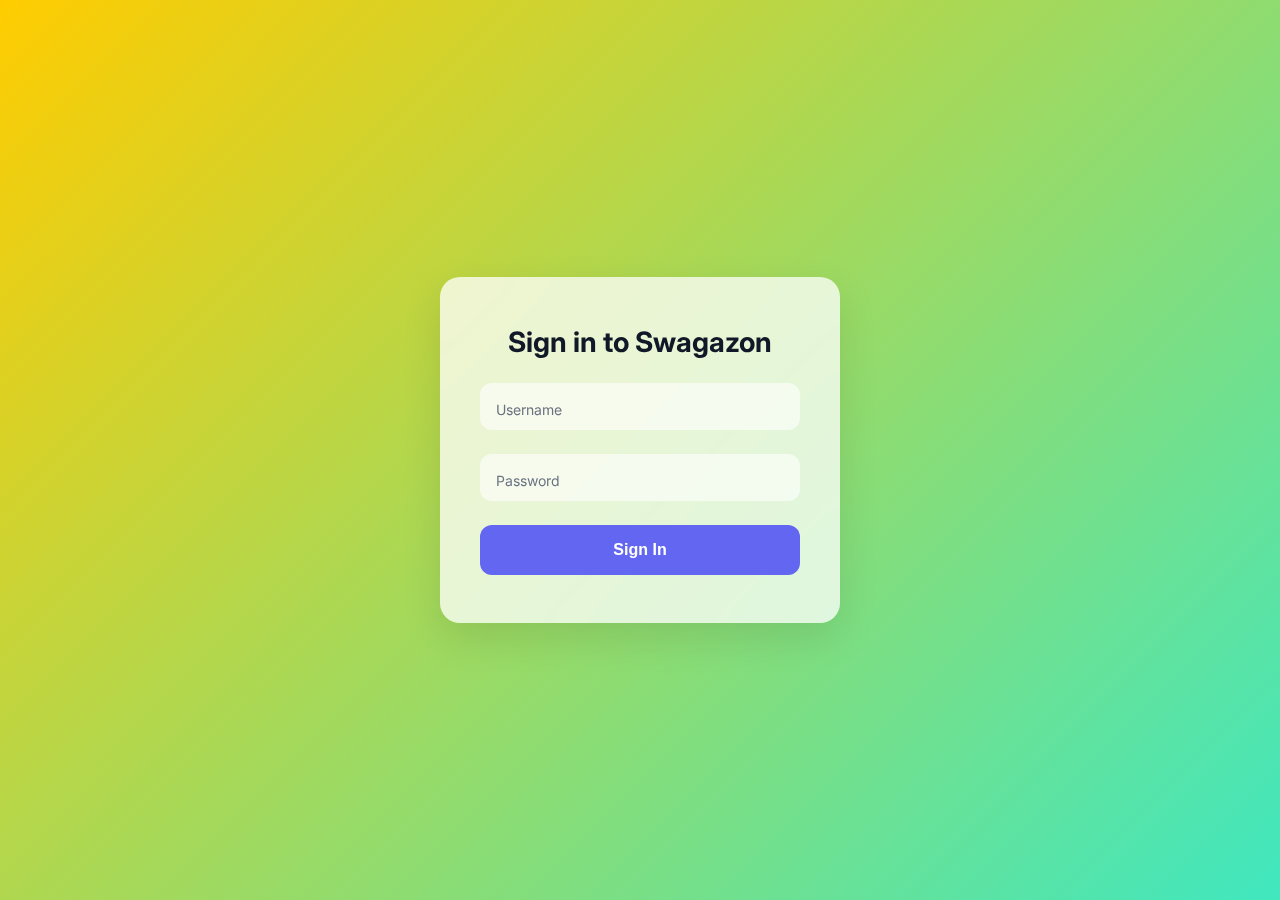
<file: index.html>
<!DOCTYPE html>
<html lang="en">
<head>
  <meta charset="UTF-8" />
  <meta name="viewport" content="width=device-width, initial-scale=1.0"/>
  <title>Swagazon Login</title>
  <style>
    @import url('https://fonts.googleapis.com/css2?family=Inter:wght@400;600;700&display=swap');

    :root {
      --bg: #eef2f7;
      --primary: #111827;
      --accent: #6366f1;
      --accent-hover: #4f46e5;
      --error: #ef4444;
      --card-bg: rgba(255, 255, 255, 0.75);
      --shadow: 0 15px 40px rgba(0, 0, 0, 0.1);
    }

    * {
      margin: 0;
      padding: 0;
      box-sizing: border-box;
    }

    body {
  background: linear-gradient(-45deg, #ff00cc, #3333ff, #00f0ff, #ffcc00);
  background-size: 400% 400%;
  animation: neonMove 10s ease infinite;
  font-family: 'Inter', sans-serif;
  min-height: 100vh;
  display: flex;
  justify-content: center;
  align-items: center;
  color: #fff;
}

@keyframes neonMove {
  0% { background-position: 0% 50%; }
  50% { background-position: 100% 50%; }
  100% { background-position: 0% 50%; }
}


    .login-card {
      background: var(--card-bg);
      backdrop-filter: blur(12px);
      border-radius: 20px;
      box-shadow: var(--shadow);
      padding: 3rem 2.5rem;
      width: 100%;
      max-width: 400px;
      color: var(--primary);
      text-align: center;
    }

    .login-card h1 {
      margin-bottom: 1.5rem;
      font-size: 28px;
      font-weight: 700;
    }

    .input-group {
      position: relative;
      margin-bottom: 1.5rem;
      text-align: left;
    }

    .input-group input {
      width: 100%;
      padding: 1.2rem 1rem 0.6rem;
      border: none;
      border-radius: 12px;
      background: rgba(255, 255, 255, 0.6);
      font-size: 16px;
      outline: none;
      transition: all 0.3s ease;
    }

    .input-group label {
      position: absolute;
      left: 1rem;
      top: 1.1rem;
      font-size: 14px;
      color: #6b7280;
      pointer-events: none;
      transition: all 0.2s ease;
    }

    .input-group input:focus + label,
    .input-group input:not(:placeholder-shown) + label {
      top: 0.4rem;
      font-size: 12px;
      color: var(--accent);
    }

    .btn {
      width: 100%;
      padding: 1rem;
      background-color: var(--accent);
      color: white;
      font-size: 16px;
      font-weight: 600;
      border: none;
      border-radius: 12px;
      cursor: pointer;
      transition: all 0.3s ease;
    }

    .btn:hover {
      background-color: var(--accent-hover);
      transform: scale(1.02);
    }

    .error-message {
      margin-top: 0.8rem;
      color: var(--error);
      font-size: 14px;
      display: none;
    }

    @media (max-width: 500px) {
      .login-card {
        padding: 2rem 1.5rem;
      }
    }
  </style>
</head>
<body>
  <div class="login-card">
    <h1>Sign in to Swagazon</h1>

    <div class="input-group">
      <input type="text" id="username" placeholder=" " autocomplete="off" />
      <label for="username">Username</label>
    </div>

    <div class="input-group">
      <input type="password" id="password" placeholder=" " autocomplete="off" />
      <label for="password">Password</label>
    </div>

    <button class="btn" onclick="checkLogin()">Sign In</button>
    <div id="error" class="error-message">Invalid username or password.</div>
  </div>

  <script>
    function checkLogin() {
      const user = document.getElementById("username").value.trim();
      const pass = document.getElementById("password").value.trim();
      const errorDiv = document.getElementById("error");

      if (user === "SWAGAZON25" && pass === "IH3") {
        window.location.href = "Hindex.html";
      } else {
        errorDiv.style.display = "block";
      }
    }
  </script>
</body>
</html>
</file>
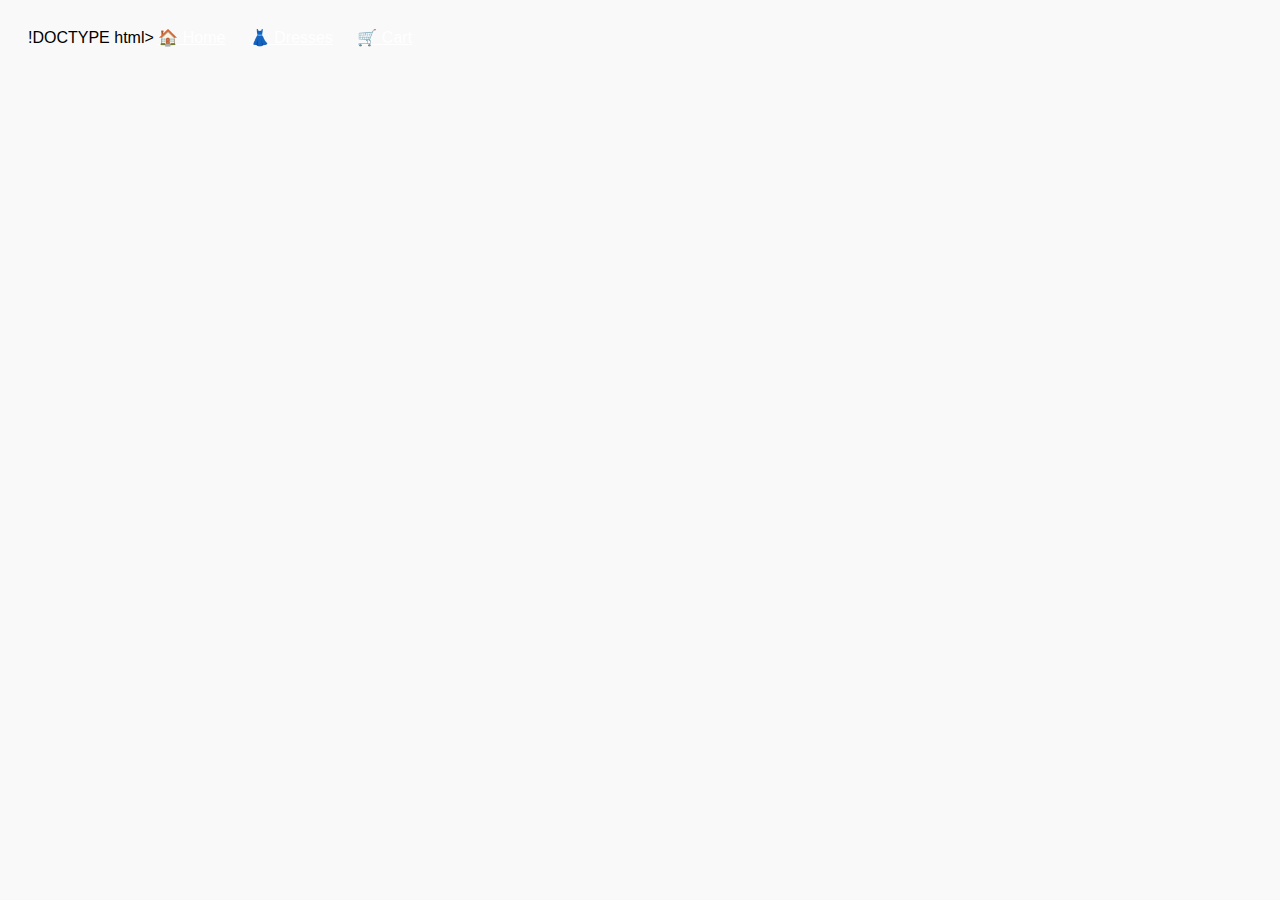
<file: cart.html>
!DOCTYPE html>
<html lang="en">
<head>
  <meta charset="UTF-8" />
  <meta name="viewport" content="width=device-width, initial-scale=1.0"/>
  <title>My Cart - Swagazon</title>
  <a href="index.html" style="color:white; margin-right: 20px;">🏠 Home</a>
  <a href="Dresses.html" style="color:white; margin-right: 20px;">👗 Dresses</a>
  <a href="cart.html" style="color:white;">🛒 Cart</a>

  <style>
    body {
      font-family: 'Segoe UI', sans-serif;
      background-color: #f9f9f9;
      padding: 20px;
    }
    h1 {
      text-align: center;
      color: navy;
    }
    .cart-container {
      max-width: 900px;
      margin: 0 auto;
    }

    .cart-item {
      display: flex;
      align-items: center;
      background-color: #fff;
      margin: 15px 0;
      padding: 15px;
      border-radius: 12px;
      box-shadow: 0 4px 10px rgba(0,0,0,0.1);
    }
    .cart-item img {
      width: 120px;
      border-radius: 8px;
      margin-right: 20px;
    }
</file>
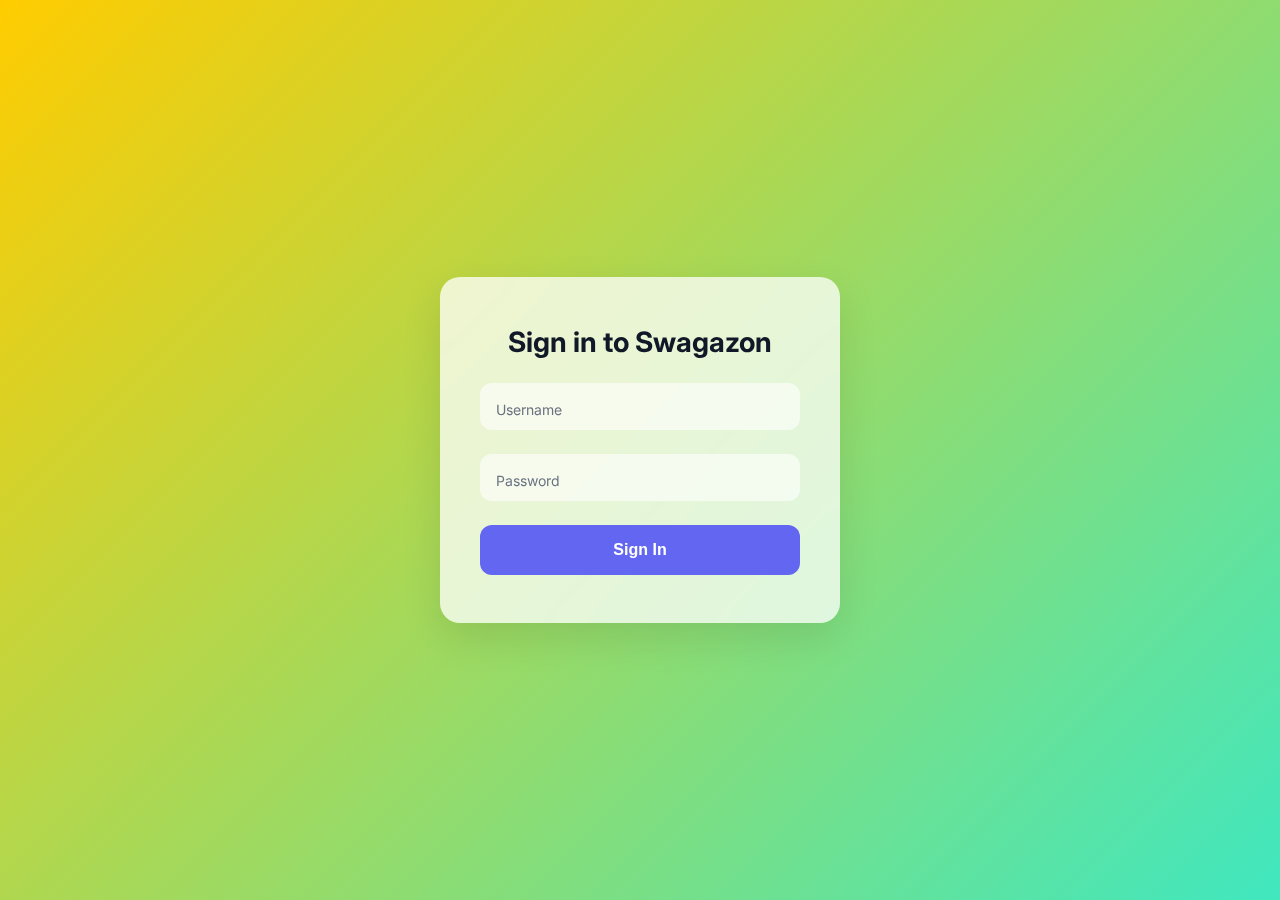
<file: Login.html>
<!DOCTYPE html>
<html lang="en">
<head>
  <meta charset="UTF-8" />
  <meta name="viewport" content="width=device-width, initial-scale=1.0"/>
  <title>Swagazon Login</title>
  <style>
    @import url('https://fonts.googleapis.com/css2?family=Inter:wght@400;600;700&display=swap');

    :root {
      --bg: #eef2f7;
      --primary: #111827;
      --accent: #6366f1;
      --accent-hover: #4f46e7;
      --error: #ef4448;
      --card-bg: rgba(255, 255, 255, 0.75);
      --shadow: 0 15px 40px rgba(0, 0, 0, 0.1);
    }

    * {
      margin: 0;
      padding: 0;
      box-sizing: border-box;
    }

    body {
        background: linear-gradient(-45deg, #ff00cc, #3333ff, #00f0ff, #ffcc00);
        background-size: 400% 400%;
        animation: neonMove 10s ease infinite;
        font-family: 'Inter', sans-serif;
        min-height: 100vh;
        display: flex;
        justify-content: center;
        align-items: center;
        color: #fff;
}

@keyframes neonMove {
  0% { background-position: 0% 50%; }
  50% { background-position: 100% 50%; }
  100% { background-position: 0% 50%; }
}


    .login-card {
      background: var(--card-bg);
      backdrop-filter: blur(12px);
      border-radius: 20px;
      box-shadow: var(--shadow);
      padding: 3rem 2.5rem;
      width: 100%;
      max-width: 400px;
      color: var(--primary);
      text-align: center;
    }

    .login-card h1 {
      margin-bottom: 1.5rem;
      font-size: 28px;
      font-weight: 700;
    }

    .input-group {
      position: relative;
      margin-bottom: 1.5rem;
      text-align: left;
    }

    .input-group input {
      width: 100%;
      padding: 1.2rem 1rem 0.6rem;
      border: none;
      border-radius: 12px;
      background: rgba(255, 255, 255, 0.6);
      font-size: 16px;
      outline: none;
      transition: all 0.3s ease;
    }

    .input-group label {
      position: absolute;
      left: 1rem;
      top: 1.1rem;
      font-size: 14px;
      color: #6b7280;
      pointer-events: none;
      transition: all 0.2s ease;
    }

    .input-group input:focus + label,
    .input-group input:not(:placeholder-shown) + label {
      top: 0.4rem;
      font-size: 12px;
      color: var(--accent);
    }

    .btn {
      width: 100%;
      padding: 1rem;
      background-color: var(--accent);
      color: white;
      font-size: 16px;
      font-weight: 600;
      border: none;
      border-radius: 12px;
      cursor: pointer;
      transition: all 0.3s ease;
    }

    .btn:hover {
      background-color: var(--accent-hover);
      transform: scale(1.02);
    }

    .error-message {
      margin-top: 0.8rem;
      color: var(--error);
      font-size: 14px;
      display: none;
    }

    @media (max-width: 500px) {
      .login-card {
        padding: 2rem 1.5rem;
      }
    }
  </style>
</head>
<body>
  <div class="login-card">
    <h1>Sign in to Swagazon</h1>

    <div class="input-group">
      <input type="text" id="username" placeholder=" " autocomplete="off" />
      <label for="username">Username</label>
    </div>

    <div class="input-group">
      <input type="password" id="password" placeholder=" " autocomplete="off" />
      <label for="password">Password</label>
    </div>

    <button class="btn" onclick="checkLogin()">Sign In</button>
    <div id="error" class="error-message">Invalid username or password. Please Try Again</div>
  </div>

  <script>
    function checkLogin() {
      const user = document.getElementById("username").value.trim();
      const pass = document.getElementById("password").value.trim();
      const errorDiv = document.getElementById("error");

      if (user === "SWAGAZON25" && pass === "IH3") {
        window.location.href = "HIndex.html";
      } else {
        errorDiv.style.display = "block";
      }
    }
  </script>
</body>
</html>
</file>
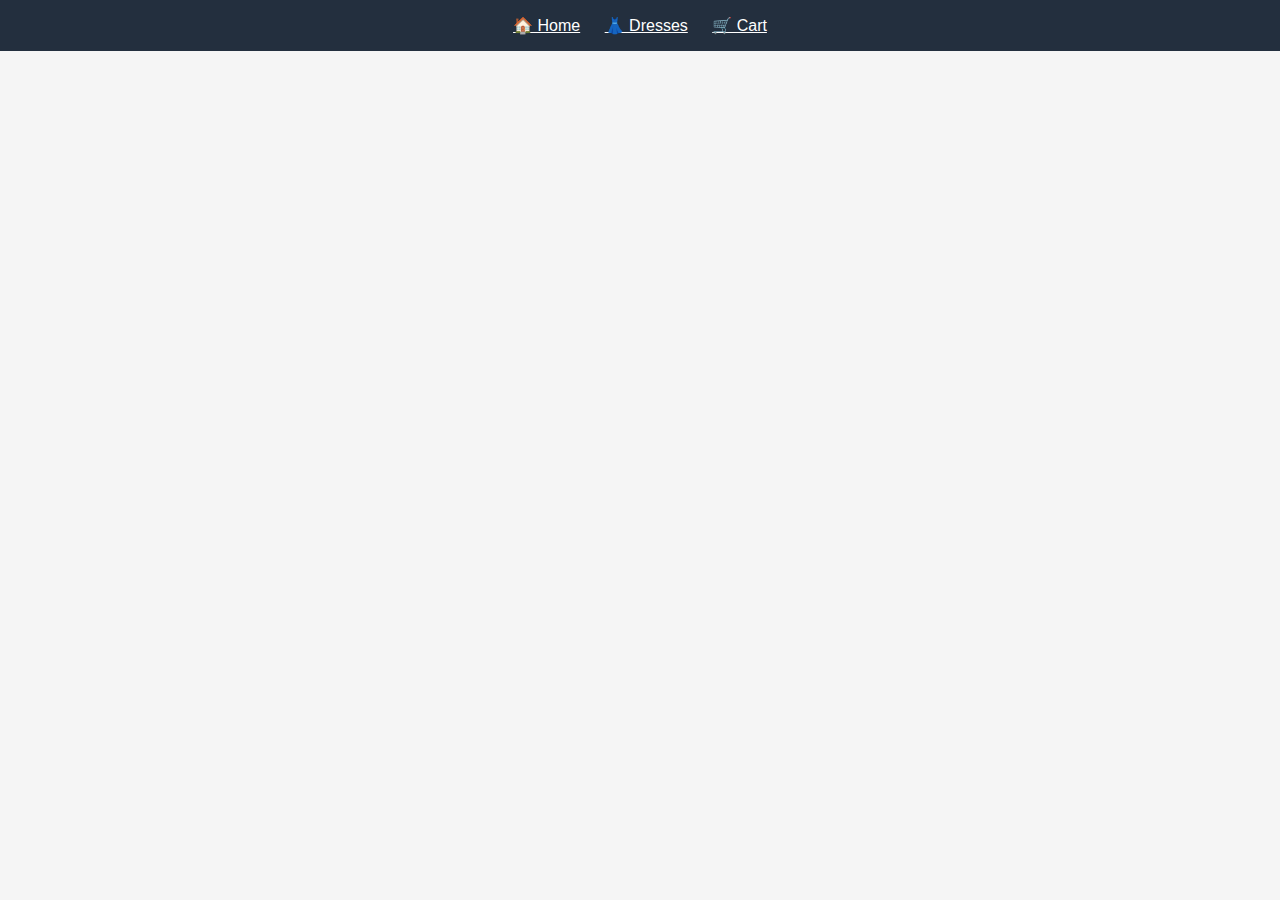
<file: Product.html>
<!DOCTYPE html>
<html lang="en">
<head>
  <meta charset="UTF-8" />
  <meta name="viewport" content="width=device-width, initial-scale=1.0"/>
  <title>Dress Details</title>
  <nav style="background:#232f3e; padding: 1rem;">
   <a href="HomeIndex.html"  style="color:white; margin-right: 20px;">🏠 Home</a>
   <a href="dresses.html" style="color:white; margin-right: 20px;">👗 Dresses</a>
   <a href="cart.html" style="color:white;">🛒 Cart</a>
 </nav>

 <style>
    body {
      font-family: 'Arial', sans-serif;
      background-color: #f5f5f5;
      margin: 0;
    }

    nav {
      background-color: #232f3e;
      padding: 1rem;
      text-align: center;
    }

    body {
       font-family: 'Arial', sans-serif;
       margin: 0;
       background-color: #f5f5f5;
     }
     .container {
       max-width: 800px;
       margin: auto;
       padding: 2rem;
       background-color: white;
       box-shadow: 0 4px 8px rgba(0,0,0,0.1);
       margin-top: 3rem;
       border-radius: 10px;
     }

     img {
       width: 100%;
       border-radius: 8px;
     }
     .price {
       color: #b12704;
       font-size: 1.5rem;
       font-weight: bold;
       margin-top: 1rem;
     }
     .rating {
       color: #f0c14b;
       font-size: 1.2rem;
     }

     .desc {
       margin: 1rem 0;
       font-size: 1rem;
     }

     .btn {
       padding: 0.7rem 1.5rem;
       margin: 0.5rem;
       font-size: 1rem;
       border: none;
       cursor: pointer;
       border-radius: 5px;
     }
     .cart-btn {
       background-color: #ffd814;
     }
     .buy-btn {
       background-color: #f08804;
       color: white;
     }
</file>
